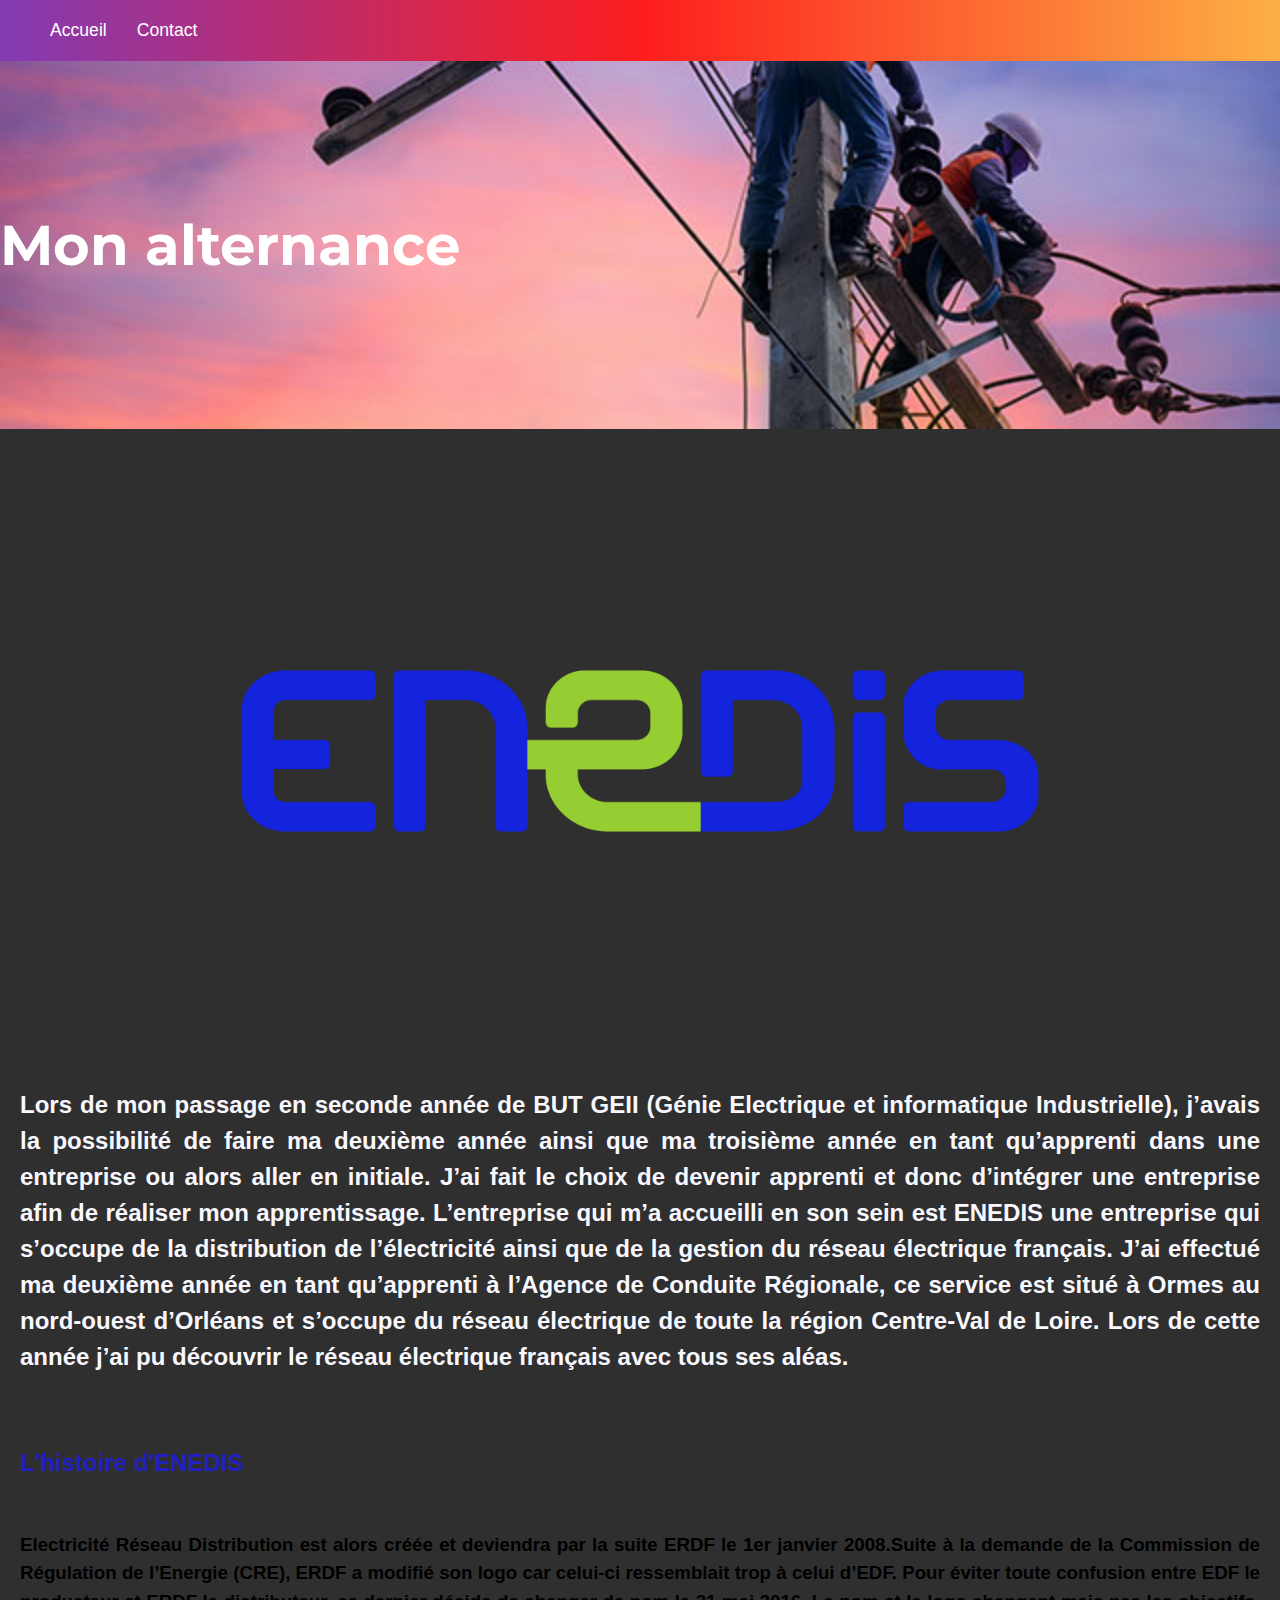
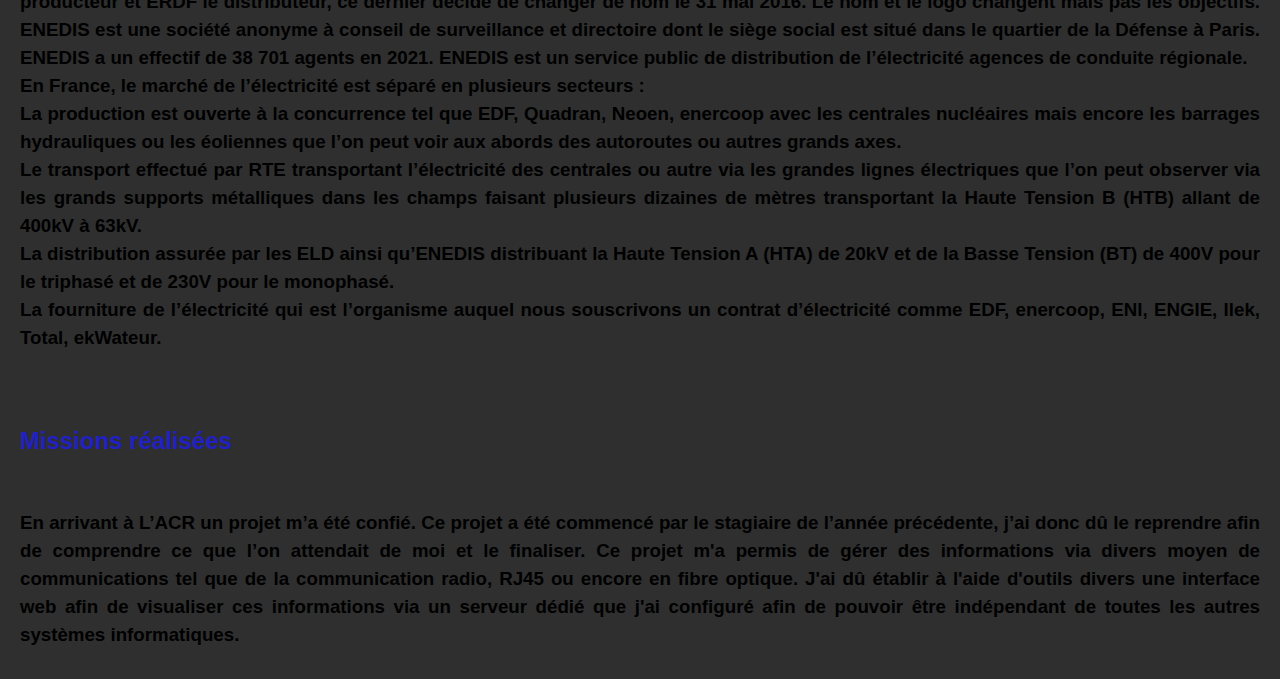
<file: alternance.html>
<!DOCTYPE html>
<html>

<head>
    <meta charset="utf-8" />
    <title>Mon alternance</title>
    <meta name="viewport" content="width=device-width, initial-scale=1.0">
    <link rel="stylesheet" href="https://cdnjs.cloudflare.com/ajax/libs/font-awesome/6.5.1/css/all.min.css" integrity="sha512-DTOQO9RWCH3ppGqcWaEA1BIZOC6xxalwEsw9c2QQeAIftl+Vegovlnee1c9QX4TctnWMn13TZye+giMm8e2LwA==" crossorigin="anonymous" referrerpolicy="no-referrer" />
    <link href="alternance.css" rel="stylesheet" />
    <link href="style.css" rel="stylesheet" />
    <link rel="preconnect" href="https://fonts.googleapis.com">
    <link rel="preconnect" href="https://fonts.gstatic.com" crossorigin>
    <link href="https://fonts.googleapis.com/css2?family=Manrope&family=Montserrat&display=swap" rel="stylesheet">
</head>

<body>
    <nav id="navbar">
        <ul class="navbar">
            <div class="menu-deroulant">
                <i class="fa-solid fa-bars"></i>
            </div>
            <li><a href="index.html">Accueil</a></li>
            <li><a href="#">Contact</a></li>
        </ul>
    </nav>
    <main>
            <h1>Mon alternance</h1>
            <div>
                <img id="im" src="Logo_enedis_header.png">
            </div>
            <h2 class="decalage">Lors de mon passage en seconde année de BUT GEII (Génie Electrique et informatique Industrielle), j’avais la possibilité de faire ma deuxième année ainsi que ma troisième année en tant qu’apprenti dans une entreprise ou alors aller en initiale. 
                J’ai fait le choix de devenir apprenti et donc d’intégrer une entreprise afin de réaliser mon apprentissage. L’entreprise qui m’a accueilli en son sein est ENEDIS une entreprise qui s’occupe de la distribution de l’électricité ainsi que de la gestion du réseau électrique français. J’ai effectué ma deuxième année en tant qu’apprenti à l’Agence de Conduite Régionale, ce service est situé à Ormes au nord-ouest d’Orléans et s’occupe du réseau électrique de toute la région Centre-Val de Loire. Lors de cette année j’ai pu découvrir le réseau électrique français avec tous ses aléas.</h2>
            <h2 class="titre-alternance-hist-enedis">L'histoire d'ENEDIS</h2>

            <h3 class="decalage">
                <div class="p1">Electricité Réseau Distribution est alors créée et deviendra par la suite ERDF le 1er janvier 2008.Suite à la demande de la Commission de Régulation de l’Energie (CRE), ERDF a modifié son logo car celui-ci ressemblait trop à celui d’EDF. Pour éviter toute confusion entre EDF le producteur et ERDF le distributeur, ce dernier décide de changer de nom le 31 mai 2016. Le nom et le logo changent mais pas les objectifs. ENEDIS est une société anonyme à conseil de surveillance et directoire dont le siège social est situé dans le quartier de la Défense à Paris. ENEDIS a un effectif de 38 701 agents en 2021. ENEDIS est un service public de distribution de l’électricité agences de conduite régionale.</div>
                <div class="p2">En France, le marché de l’électricité est séparé en plusieurs secteurs :</div>
                <div class="p3">La production est ouverte à la concurrence tel que EDF, Quadran, Neoen, enercoop avec les centrales nucléaires mais encore les barrages hydrauliques ou les éoliennes que l’on peut voir aux abords des autoroutes ou autres grands axes.</div>
                <div class="p4"> Le transport effectué par RTE transportant l’électricité des centrales ou autre via les grandes lignes électriques que l’on peut observer via les grands supports métalliques dans les champs faisant plusieurs dizaines de mètres transportant la Haute Tension B (HTB) allant de 400kV à 63kV.</div>
                <div class="p5">La distribution assurée par les ELD ainsi qu’ENEDIS distribuant la Haute Tension A (HTA) de 20kV et de la Basse Tension (BT) de 400V pour le triphasé et de 230V pour le monophasé.</div>
                <div class="p6">La fourniture de l’électricité qui est l’organisme auquel nous souscrivons un contrat d’électricité comme EDF, enercoop, ENI, ENGIE, Ilek, Total, ekWateur.</div>
            </h3>
            <h2 class="titre-alternance-hist-enedis">Missions réalisées</h2>
            <h3 class="decalage">En arrivant à L’ACR un projet m’a été confié. Ce projet a été commencé par le stagiaire de l’année précédente, j’ai donc dû le reprendre afin de comprendre ce que l’on attendait de moi et le finaliser. Ce projet m'a permis de gérer des informations via divers moyen de communications tel que de la communication radio, RJ45 ou encore en fibre optique. J'ai dû établir à l'aide d'outils divers une interface web afin de visualiser ces informations via un serveur dédié que j'ai configuré afin de pouvoir être indépendant de toutes les autres systèmes informatiques.</h3>
    </main>
</body>
</html>
</file>
<file: alternance.css>
* {
    margin: 0;
  }
h1 {
    padding-top: 150px;
    padding-bottom: 150px;
    margin-left: 0px;
    margin-right: 0px;
    padding-left: 0px;
    padding-right: 0px;
    font-size: 3.5em;
    background-image: url('ligne-enedis.jpg');
    background-size: cover;
    background-repeat: no-repeat;
    background-position: center;
    width: 100%;
    height: 100%;
    align-content: center;
    max-width:100%;
  }
  
h2 {
    text-align: justify;
    line-height: 1.5;
}
h3 {
    margin-top: 40px;
    text-align: justify;
    line-height: 1.5;
}
#im {
    width: 100%;
    height: 100%;
    align-content: center;
    max-width:100%;
}
.titre-alternance-hist-enedis {
    margin-top: 40px;
    color: rgb(32, 32, 197);
    padding: 0px 20px 0px 20px;
}

.decalage {
    padding: 10px 20px 30px 20px;
}
</file>
<file: style.css>
* {
    margin: 0;
  }
  
  body {
    font-family: 'Manrope', sans-serif;
    font-size: 1em;
    background-color: #2f2f2f;
  }
  
  a {
    color: white;
    text-decoration: none;
  }
  
  em {
    color: #a5b4fc;
    font-style: normal;
  }
  
  h1 {
    font-size: 3.5em;
    color: white;
    font-family: 'Montserrat', sans-serif;
  }
  
  h2 {
    color: #f9f8ff;
  }
  
  p,
  li {
    font-size: 1.1em;
    color: #f9f8ff;
  }



  body {
      font-family: Arial, sans-serif;
      margin: 0;
      padding: 0;
  }
  
  .navbar {
      list-style-type: none;
      margin: 0;
      padding: 20px;
      overflow: hidden;
      background: linear-gradient(90deg, rgba(131,58,180,1) 0%, rgba(253,29,29,1) 50%, rgba(252,176,69,1) 100%);;
      top: 0;
      width: 100%;
      display:flex;
  }
  
  .fa-solid .fa-bars {
    height: 180%;
    width: 180%;
  }
  
  
  
  footer {
    background: linear-gradient(90deg, rgba(131,58,180,1) 0%, rgba(253,29,29,1) 50%, rgba(252,176,69,1) 100%);;
    padding: 20px 50px;
  }

  

  
  .lien-icone {
    margin-left: 30px;
  }
  
  .lien-icone:hover {
    opacity: 0.5;
  }
  
  section {
    padding: 80px;
  }
  
  footer,
  nav {
    display: flex;
    flex-direction: row;
    align-items: center;
    justify-content: space-between;
  }
  
  nav a {
    margin-left: 30px;
  }
  
  @media screen and (max-width: 996px) {

    footer {
      padding: 20px 20px;
    }
  
    h1 {
      font-size: 2em;
    }
  
    section {
      padding: 50px 20px 50px 20px;
    }
  
    nav a {
      margin-left: 10px;
      margin-right: 10px;
    }
  }
</file>
